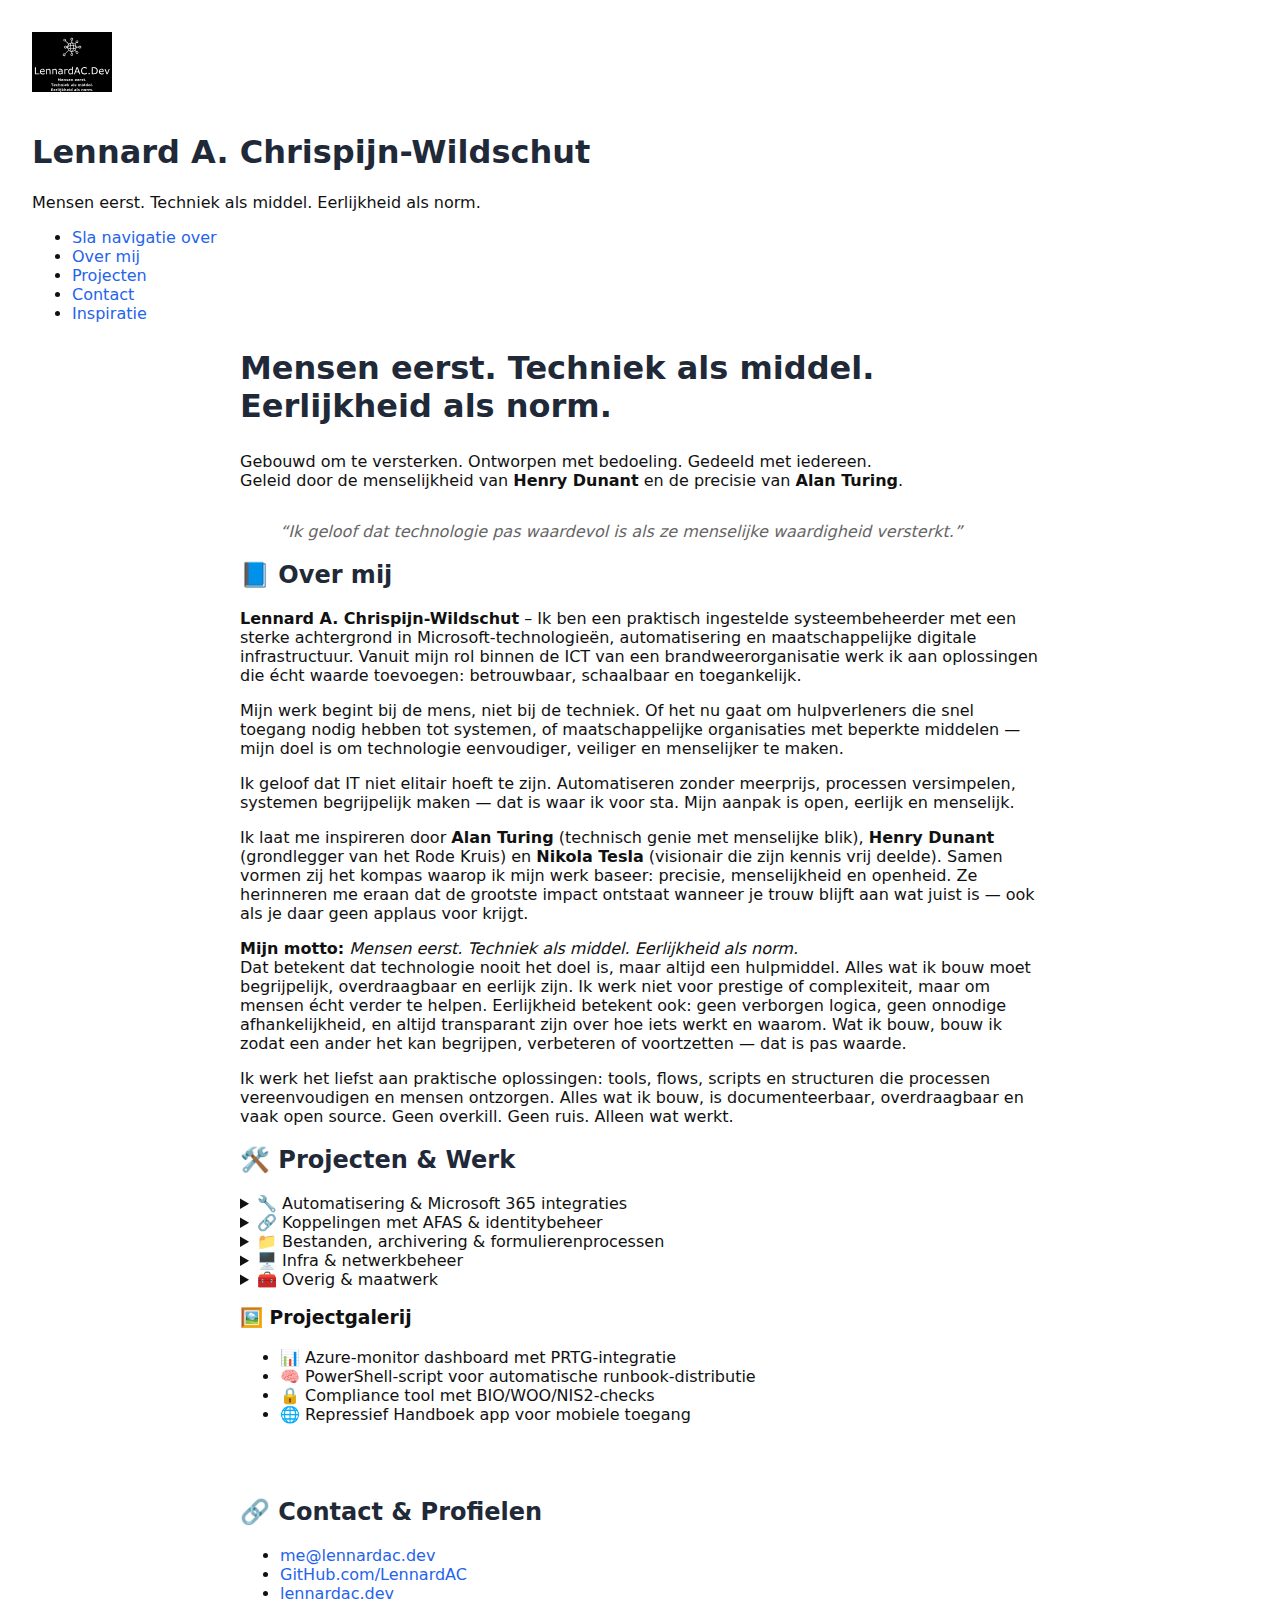
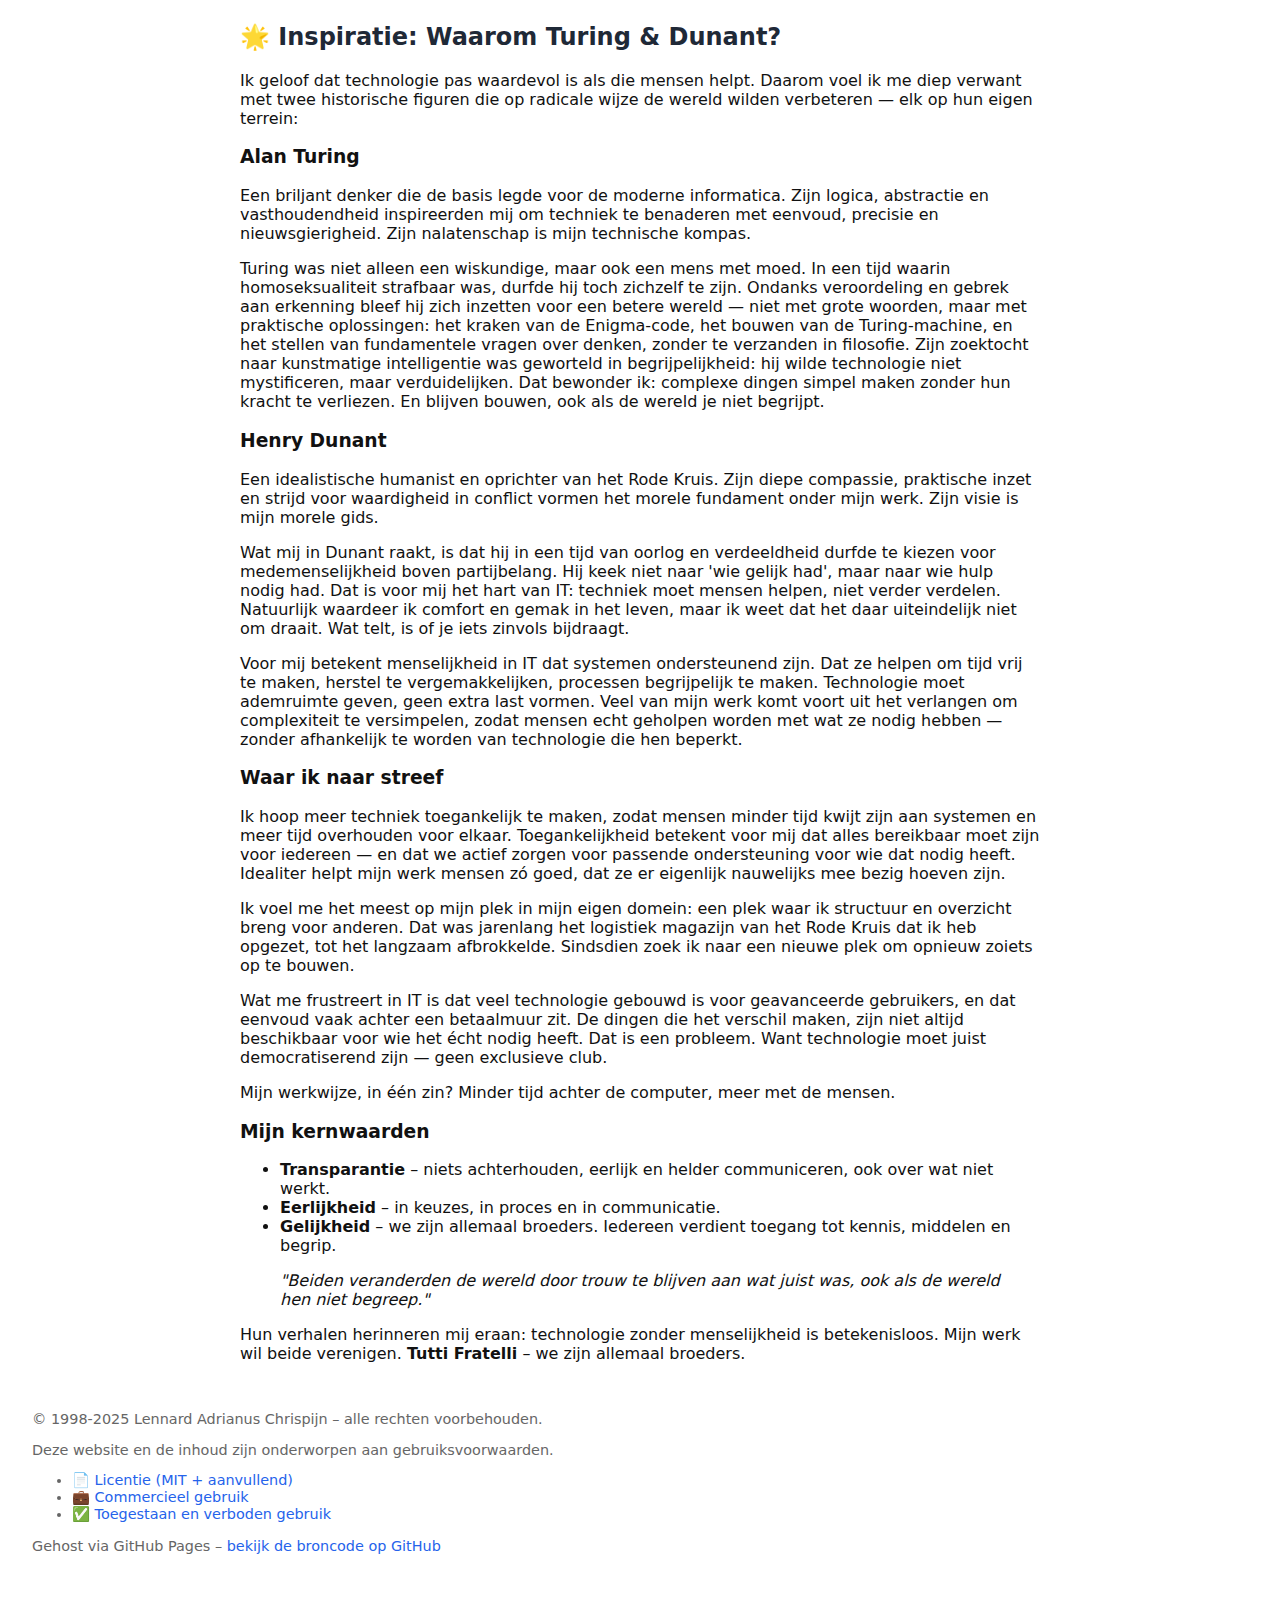
<file: index.html>
<!DOCTYPE html>
<html lang="nl">
<head>
  <meta charset="UTF-8" />
  <meta name="viewport" content="width=device-width, initial-scale=1.0" />
  <meta name="author" content="Lennard Adrianus Chrispijn-Wildschut" />
  <title>LennardAC – Portfolio</title>
  <link rel="stylesheet" href="style.css" />
</head>
<body>
<div id="site-header"></div>
<main id="main" class="container">
  <div id="manifest"></div>
    <div id="over-mij-content"></div>
    <div id="projecten-content"></div>
    <div id="contact-content"></div>
    <div id="inspiratie-content"></div>
  </main>

  <div id="site-footer"></div>

  <script>
    async function loadPartial(id, file) {
      const target = document.getElementById(id);
      if (target) {
        try {
          const res = await fetch(file);
          if (res.ok) {
            target.innerHTML = await res.text();
          } else {
            target.innerHTML = `<p>Kon <code>${file}</code> niet laden.</p>`;
          }
        } catch (e) {
          target.innerHTML = `<p>Fout bij laden van <code>${file}</code>.</p>`;
        }
      }
    }

    loadPartial("site-header", "header.html");
    loadPartial("manifest", "manifest.html");
    loadPartial("site-footer", "footer.html");
    loadPartial("over-mij-content", "over-mij.html");
    loadPartial("projecten-content", "projecten.html");
    loadPartial("contact-content", "contact.html");
    loadPartial("inspiratie-content", "inspiratie.html");
  </script>
</body>
</html>
</file>
<file: style.css>
body {
  font-family: system-ui, sans-serif;
  background: #fff;
  color: #111;
  margin: 0;
  padding: 2rem;
}
.container {
  max-width: 800px;
  margin: 0 auto;
}
h1, h2 {
  color: #1f2937;
}
a {
  color: #2563eb;
  text-decoration: none;
}
a:hover {
  text-decoration: underline;
}
footer {
  margin-top: 3rem;
  font-size: 0.9em;
  color: #666;
}
</file>
